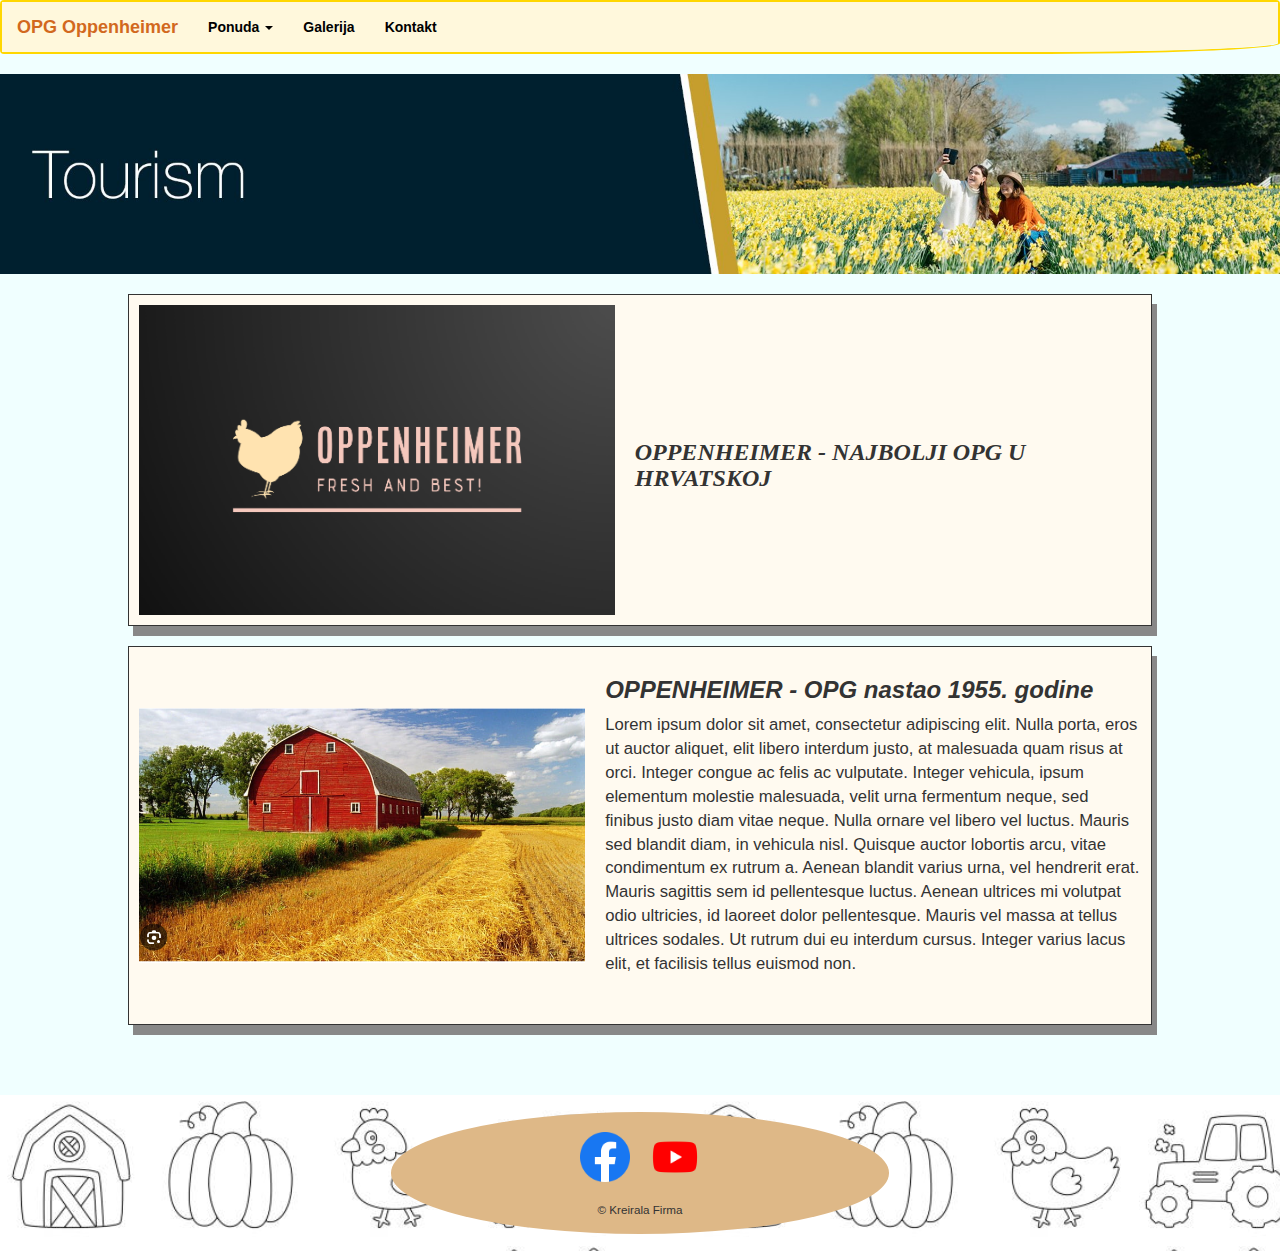
<file: index.html>
<!DOCTYPE html>
<html lang="en">
<head>
  <title>OPG</title>
  <meta charset="utf-8">
  <meta name="viewport" content="width=device-width, initial-scale=1">
  <link rel="stylesheet" href="https://maxcdn.bootstrapcdn.com/bootstrap/3.4.1/css/bootstrap.min.css">
  <script src="https://ajax.googleapis.com/ajax/libs/jquery/3.6.4/jquery.min.js"></script>
  <script src="https://maxcdn.bootstrapcdn.com/bootstrap/3.4.1/js/bootstrap.min.js"></script>
  <link rel="stylesheet" href="design.css">
  <link rel="icon" href="https://media.geeksforgeeks.org/wp-content/cdn-uploads/gfg_200X200.png" 
        type="image/x-icon">
</head>

<body>

<nav class="navbar navbar-inverse">
  <div class="container-fluid">
    <div class="navbar-header">
      <button type="button" class="navbar-toggle" data-toggle="collapse" data-target="#myNavbar">
        <span class="icon-bar"></span>
        <span class="icon-bar"></span>
        <span class="icon-bar"></span>
      </button>
      <a class="navbar-brand" href="index.html">OPG Oppenheimer  </a>
    </div>
    <div class="collapse navbar-collapse" id="myNavbar">
      <ul class="nav navbar-nav">
        <li class="dropdown">
          <a class="dropdown-toggle" data-toggle="dropdown" href="#">Ponuda <span class="caret"></span></a>
          <ul class="dropdown-menu">
            <li><a href="restoran.html">Restoran</a></li>
            <li><a href="aktivnosti.html">Druženja i proslave</a></li>
          </ul>
        </li>
        <li><a href="galerija.html">Galerija</a></li>
        <li><a href="kontakt.html">Kontakt</a></li>
      </ul>

    </div>
  </div>
</nav>
<main>

  <div>
    <img src="images/banner.png" alt="banner" class="banner"><br><br>
  </div>

  <div class="container2 shadow">
    <div class="image">
      <img src="images/logo.png" alt="logo">
    </div>
    <div class="text">
      <h1>OPPENHEIMER - NAJBOLJI OPG U HRVATSKOJ</h1>
    </div>
  </div>

  <br>
  <div class="container2 shadow">
    <div class="image2">
      <img src="images/house.png" alt="logo">
    </div>
    <div class="text">
      <h2>OPPENHEIMER - OPG nastao 1955. godine</h2>
      <p>Lorem ipsum dolor sit amet, consectetur adipiscing elit. Nulla porta, eros ut auctor aliquet, elit libero interdum justo, at malesuada quam risus at orci. Integer congue ac felis ac vulputate. Integer vehicula, ipsum elementum molestie malesuada, velit urna fermentum neque, sed finibus justo diam vitae neque. Nulla ornare vel libero vel luctus. Mauris sed blandit diam, in vehicula nisl. Quisque auctor lobortis arcu, vitae condimentum ex rutrum a. Aenean blandit varius urna, vel hendrerit erat. Mauris sagittis sem id pellentesque luctus. Aenean ultrices mi volutpat odio ultricies, id laoreet dolor pellentesque. Mauris vel massa at tellus ultrices sodales. Ut rutrum dui eu interdum cursus. Integer varius lacus elit, et facilisis tellus euismod non.</p><br>
    </div>
  </div>




<br><br>

</main>

<footer class="centar">
  <div class="backgroundBeige centar auto-margins">
    <div class="socialMediaContainer">
      <img src="images/fb.png" alt="fb" width="50em" height="50em" class="marginsForSocialMedia">
      <img src="images/yt.png" alt="yt" width="50em" height="50em" class="">
    </div>
    <br>
    <div class="centar">
      <p> &copy; Kreirala Firma</p>
    </div>
  </div>
</footer>

</body>

</html>
</file>
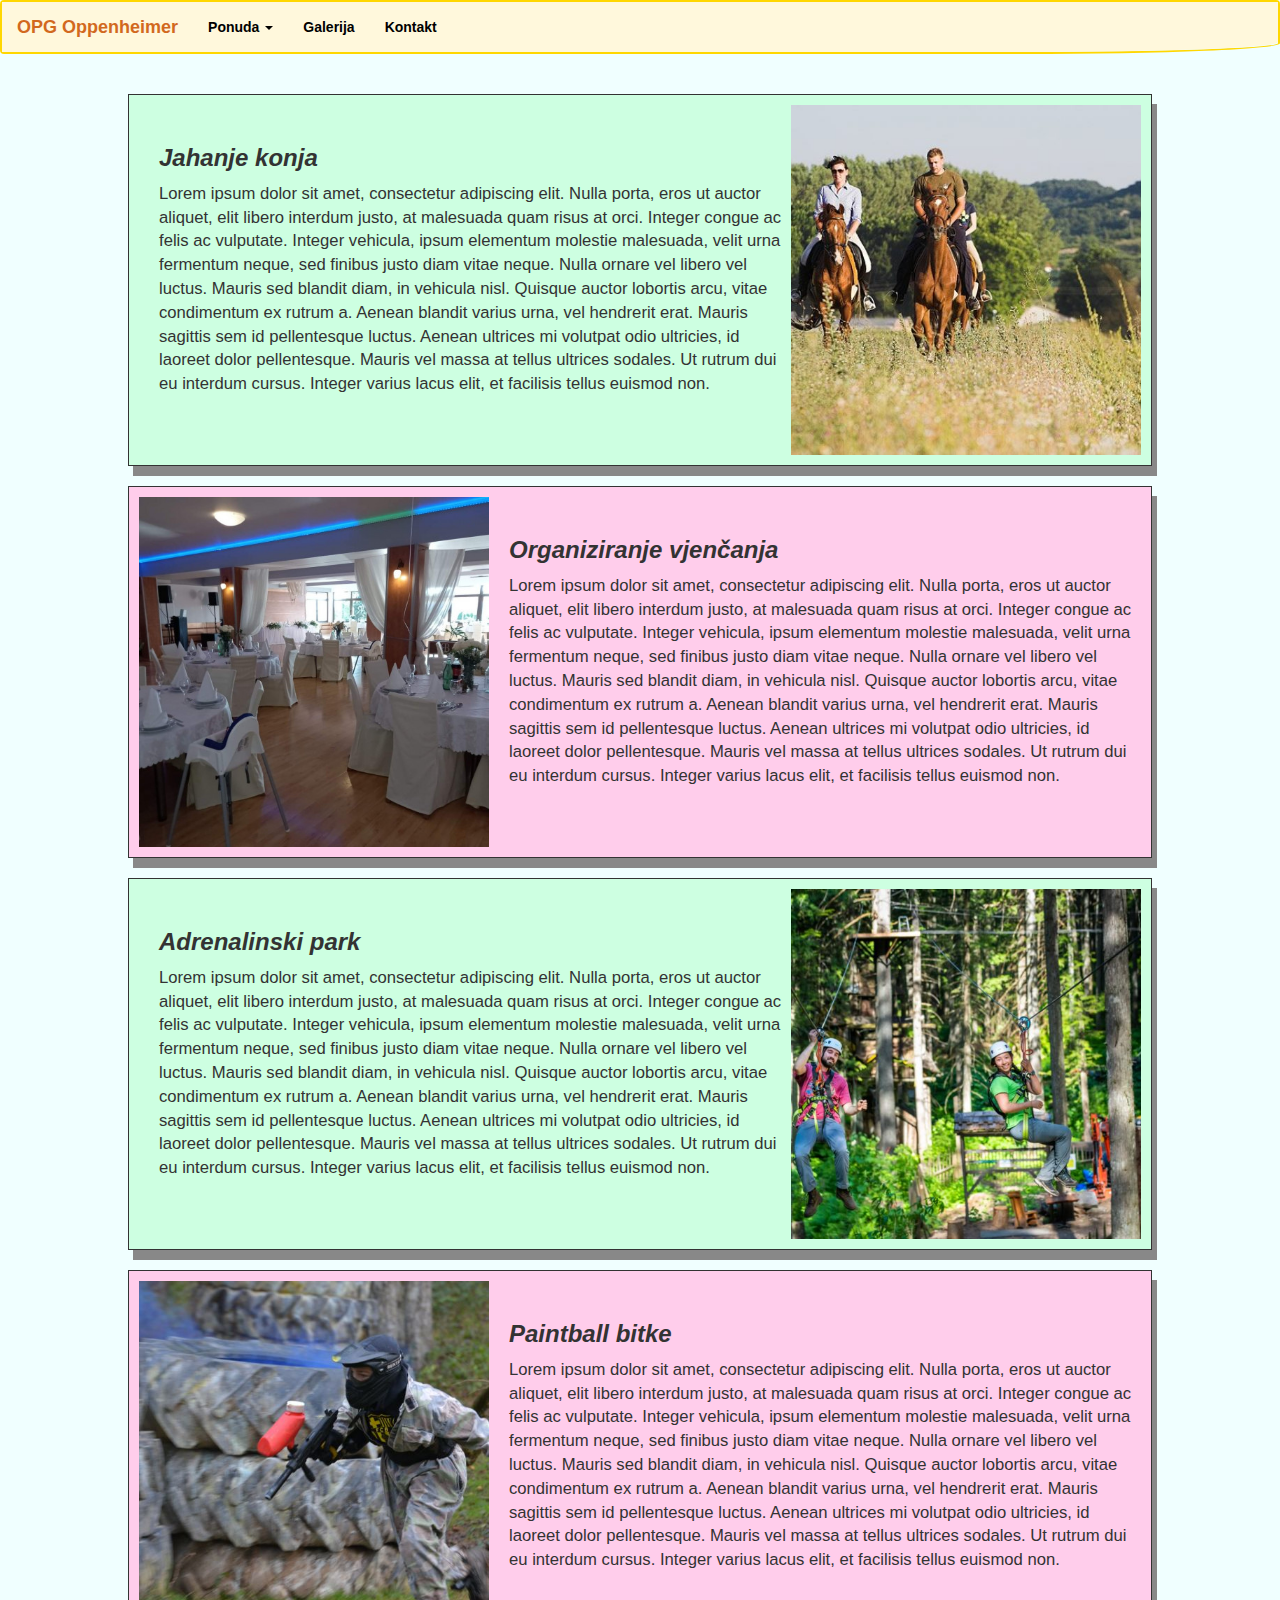
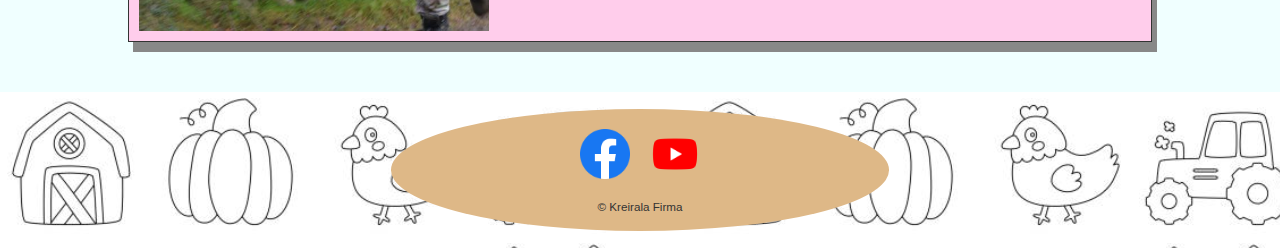
<file: aktivnosti.html>
<!DOCTYPE html>
<html lang="en">
<head>
  <title>OPG</title>
  <meta charset="utf-8">
  <meta name="viewport" content="width=device-width, initial-scale=1">
  <link rel="stylesheet" href="https://maxcdn.bootstrapcdn.com/bootstrap/3.4.1/css/bootstrap.min.css">
  <script src="https://ajax.googleapis.com/ajax/libs/jquery/3.6.4/jquery.min.js"></script>
  <script src="https://maxcdn.bootstrapcdn.com/bootstrap/3.4.1/js/bootstrap.min.js"></script>
  <link rel="stylesheet" href="design.css">
  <link rel="icon" href="https://media.geeksforgeeks.org/wp-content/cdn-uploads/gfg_200X200.png" 
  type="image/x-icon">
</head>

<body>

<nav class="navbar navbar-inverse">
  <div class="container-fluid">
    <div class="navbar-header">
      <button type="button" class="navbar-toggle" data-toggle="collapse" data-target="#myNavbar">
        <span class="icon-bar"></span>
        <span class="icon-bar"></span>
        <span class="icon-bar"></span>
      </button>
      <a class="navbar-brand" href="index.html">OPG Oppenheimer  </a>
    </div>
    <div class="collapse navbar-collapse" id="myNavbar">
      <ul class="nav navbar-nav">
        <li class="dropdown">
          <a class="dropdown-toggle" data-toggle="dropdown" href="#">Ponuda <span class="caret"></span></a>
          <ul class="dropdown-menu">
            <li><a href="restoran.html">Restoran</a></li>
            <li><a href="aktivnosti.html" id="active">Druženja i proslave</a></li>
          </ul>
        </li>
        <li><a href="galerija.html">Galerija</a></li>
        <li><a href="kontakt.html">Kontakt</a></li>
      </ul>

    </div>
  </div>
</nav>
<main>

  <br>
  <div class="container2 shadow different-color">

    <div class="text">
      <h2>
        Jahanje konja
      </h2>
      <p>Lorem ipsum dolor sit amet, consectetur adipiscing elit. Nulla porta, eros ut auctor aliquet, elit libero interdum justo, at malesuada quam risus at orci. Integer congue ac felis ac vulputate. Integer vehicula, ipsum elementum molestie malesuada, velit urna fermentum neque, sed finibus justo diam vitae neque. Nulla ornare vel libero vel luctus. Mauris sed blandit diam, in vehicula nisl. Quisque auctor lobortis arcu, vitae condimentum ex rutrum a. Aenean blandit varius urna, vel hendrerit erat. Mauris sagittis sem id pellentesque luctus. Aenean ultrices mi volutpat odio ultricies, id laoreet dolor pellentesque. Mauris vel massa at tellus ultrices sodales. Ut rutrum dui eu interdum cursus. Integer varius lacus elit, et facilisis tellus euismod non.</p><br>
    </div>
    <div class="image3">
      <img src="images/activity1.png  " alt="logo" width="350em" height="350em">
    </div>
  </div>

  <br>

  <div class="container2 shadow different-color2">
    <div class="image3">
      <img src="images/activity2.png  " alt="logo" width="350em" height="350em">
    </div>
    <div class="text">
      <h2>
        Organiziranje vjenčanja
      </h2>
      <p>Lorem ipsum dolor sit amet, consectetur adipiscing elit. Nulla porta, eros ut auctor aliquet, elit libero interdum justo, at malesuada quam risus at orci. Integer congue ac felis ac vulputate. Integer vehicula, ipsum elementum molestie malesuada, velit urna fermentum neque, sed finibus justo diam vitae neque. Nulla ornare vel libero vel luctus. Mauris sed blandit diam, in vehicula nisl. Quisque auctor lobortis arcu, vitae condimentum ex rutrum a. Aenean blandit varius urna, vel hendrerit erat. Mauris sagittis sem id pellentesque luctus. Aenean ultrices mi volutpat odio ultricies, id laoreet dolor pellentesque. Mauris vel massa at tellus ultrices sodales. Ut rutrum dui eu interdum cursus. Integer varius lacus elit, et facilisis tellus euismod non.</p><br>
    </div>
  </div>

<br>

<div class="container2 shadow different-color">
  <div class="text">
    <h2>
      Adrenalinski park
    </h2>
    <p>Lorem ipsum dolor sit amet, consectetur adipiscing elit. Nulla porta, eros ut auctor aliquet, elit libero interdum justo, at malesuada quam risus at orci. Integer congue ac felis ac vulputate. Integer vehicula, ipsum elementum molestie malesuada, velit urna fermentum neque, sed finibus justo diam vitae neque. Nulla ornare vel libero vel luctus. Mauris sed blandit diam, in vehicula nisl. Quisque auctor lobortis arcu, vitae condimentum ex rutrum a. Aenean blandit varius urna, vel hendrerit erat. Mauris sagittis sem id pellentesque luctus. Aenean ultrices mi volutpat odio ultricies, id laoreet dolor pellentesque. Mauris vel massa at tellus ultrices sodales. Ut rutrum dui eu interdum cursus. Integer varius lacus elit, et facilisis tellus euismod non.</p><br>
  </div>
  <div class="image3">
    <img src="images/activity3.png  " alt="logo" width="350em" height="350em">
  </div>
</div>
<br>

<div class="container2 shadow different-color2">
  <div class="image3">
    <img src="images/activity4.png  " alt="logo" width="350em" height="350em">
  </div>
  <div class="text">
    <h2>
      Paintball bitke
    </h2>
    <p>Lorem ipsum dolor sit amet, consectetur adipiscing elit. Nulla porta, eros ut auctor aliquet, elit libero interdum justo, at malesuada quam risus at orci. Integer congue ac felis ac vulputate. Integer vehicula, ipsum elementum molestie malesuada, velit urna fermentum neque, sed finibus justo diam vitae neque. Nulla ornare vel libero vel luctus. Mauris sed blandit diam, in vehicula nisl. Quisque auctor lobortis arcu, vitae condimentum ex rutrum a. Aenean blandit varius urna, vel hendrerit erat. Mauris sagittis sem id pellentesque luctus. Aenean ultrices mi volutpat odio ultricies, id laoreet dolor pellentesque. Mauris vel massa at tellus ultrices sodales. Ut rutrum dui eu interdum cursus. Integer varius lacus elit, et facilisis tellus euismod non.</p><br>
  </div>
</div>

<br>
</main>

<footer class="centar">
  <div class="backgroundBeige centar auto-margins">
    <div class="socialMediaContainer">
      <img src="images/fb.png" alt="fb" width="50em" height="50em" class="marginsForSocialMedia">
      <img src="images/yt.png" alt="yt" width="50em" height="50em" class="">
    </div>
    <br>
    <div class="centar">
      <p> &copy; Kreirala Firma</p>
    </div>
  </div>
</footer>

</body>

</html>
</file>
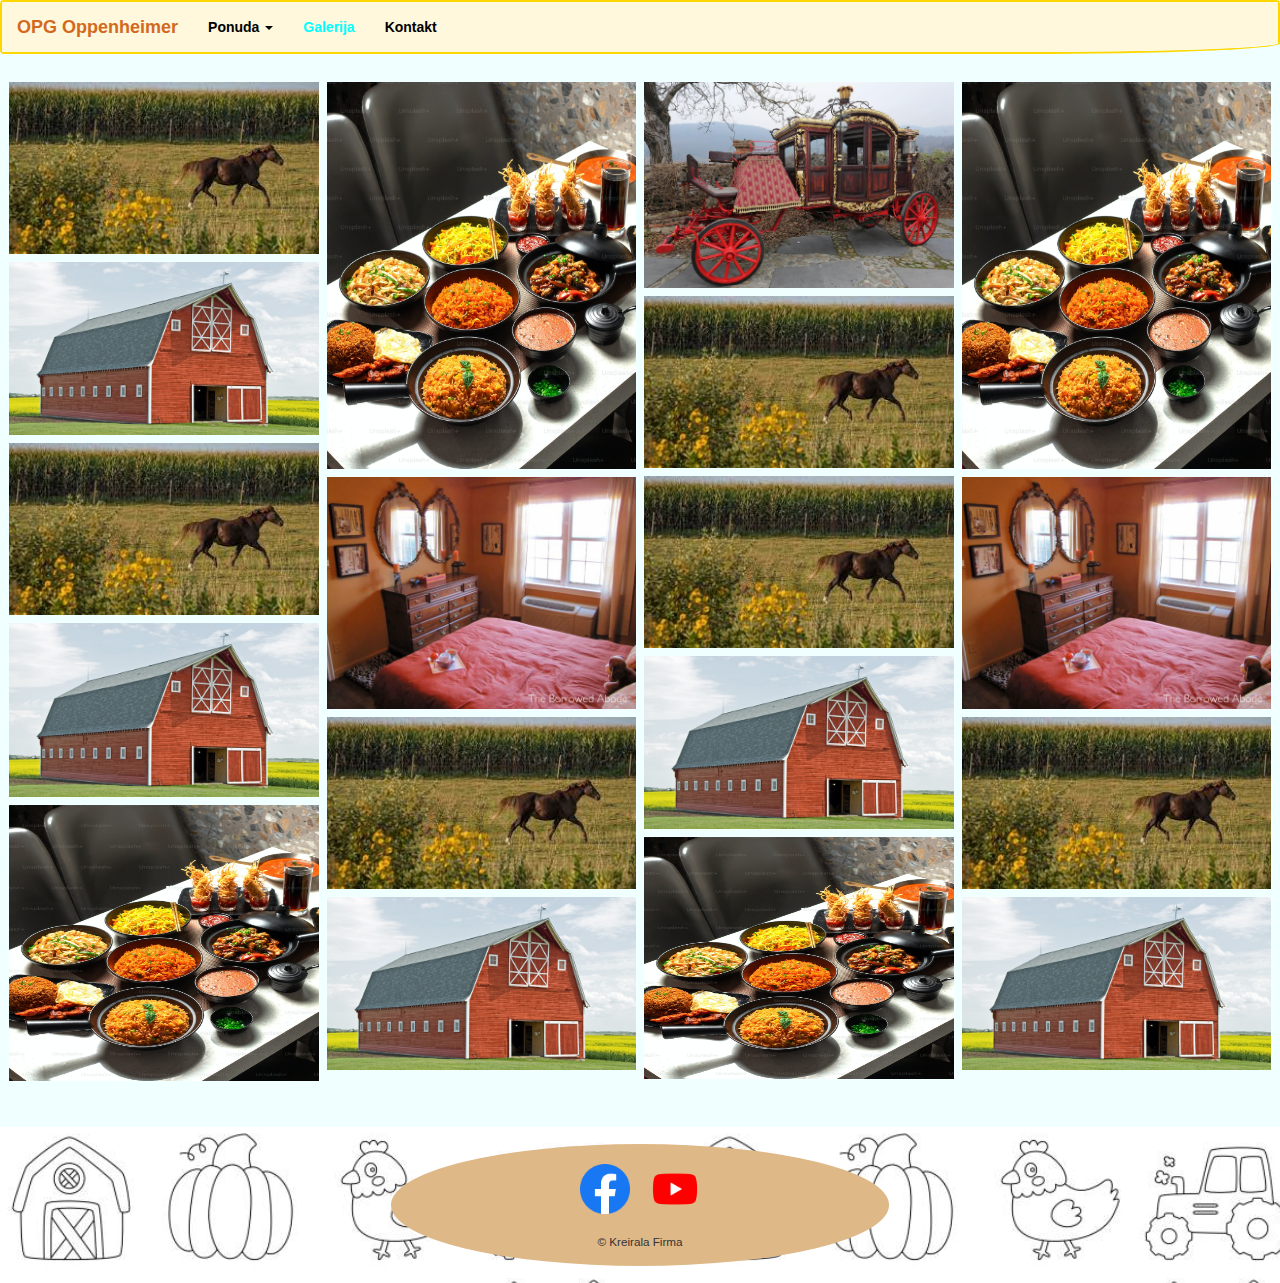
<file: galerija.html>
<!DOCTYPE html>
<html lang="en">
  <head>
    <title>OPG</title>
    <meta charset="utf-8" >
    <meta name="viewport" content="width=device-width, initial-scale=1" >
    <link
      rel="stylesheet"
      href="https://maxcdn.bootstrapcdn.com/bootstrap/3.4.1/css/bootstrap.min.css"
    >
    <script src="https://ajax.googleapis.com/ajax/libs/jquery/3.6.4/jquery.min.js"></script>
    <script src="https://maxcdn.bootstrapcdn.com/bootstrap/3.4.1/js/bootstrap.min.js"></script>
    <link rel="stylesheet" href="design.css" >
    <link rel="icon" href="https://media.geeksforgeeks.org/wp-content/cdn-uploads/gfg_200X200.png" 
    type="image/x-icon">
  </head>

  <body>
    <nav class="navbar navbar-inverse">
      <div class="container-fluid">
        <div class="navbar-header">
          <button
            type="button"
            class="navbar-toggle"
            data-toggle="collapse"
            data-target="#myNavbar"
          >
            <span class="icon-bar"></span>
            <span class="icon-bar"></span>
            <span class="icon-bar"></span>
          </button>
          <a class="navbar-brand" href="index.html">OPG Oppenheimer </a>
        </div>
        <div class="collapse navbar-collapse" id="myNavbar">
          <ul class="nav navbar-nav">
            <li class="dropdown">
              <a class="dropdown-toggle" data-toggle="dropdown" href="#"
                >Ponuda <span class="caret"></span
              ></a>
              <ul class="dropdown-menu">
                <li><a href="restoran.html">Restoran</a></li>
                <li><a href="aktivnosti.html">Druženja i proslave</a></li>
              </ul>
            </li>
            <li><a href="galerija.html" id="active">Galerija</a></li>
            <li><a href="kontakt.html">Kontakt</a></li>
          </ul>
        </div>
      </div>
    </nav>
    <main>
    <div class="margin-bottom">
        <div class="row">
            <div class="column">
              <img src="images/horse.png" alt="horse" >
              <img src="images/barn.png" alt="horse" >
              <img src="images/horse.png" alt="horse" >
              <img src="images/barn.png" alt="horse" >
              <img src="images/table.png" alt="horse" height="24%" >
            </div>
            <div class="column">
              <img src="images/table.png" alt="horse" >
              <img src="images/bedroom.png" alt="horse" >
              <img src="images/horse.png" alt="horse" >
              <img src="images/barn.png" alt="horse" >
            </div>
            <div class="column">
                <img src="images/kocija.png" alt="horse" >
                <img src="images/horse.png" alt="horse" >
                <img src="images/horse.png" alt="horse" >
                <img src="images/barn.png" alt="horse" >
                <img src="images/table.png" alt="horse" height="21%" >
            </div>
            <div class="column">
                <img src="images/table.png" alt="horse" >
                <img src="images/bedroom.png" alt="horse" >
                <img src="images/horse.png" alt="horse" >
                <img src="images/barn.png" alt="horse" >
            </div>
          </div>
    </div>

    </main>

    <footer>
      <div class="backgroundBeige centar">
        <div class="socialMediaContainer">
          <img
            src="images/fb.png"
            alt="fb"
            width="50em"
            height="50em"
            class="marginsForSocialMedia"
          >
          <img
            src="images/yt.png"
            alt="yt"
            width="50em"
            height="50em"
            class=""
          >
        </div>
        <br >
        <div class="centar">
          <p>&copy; Kreirala Firma</p>
        </div>
      </div>
    </footer>
  </body>
</html>
</file>
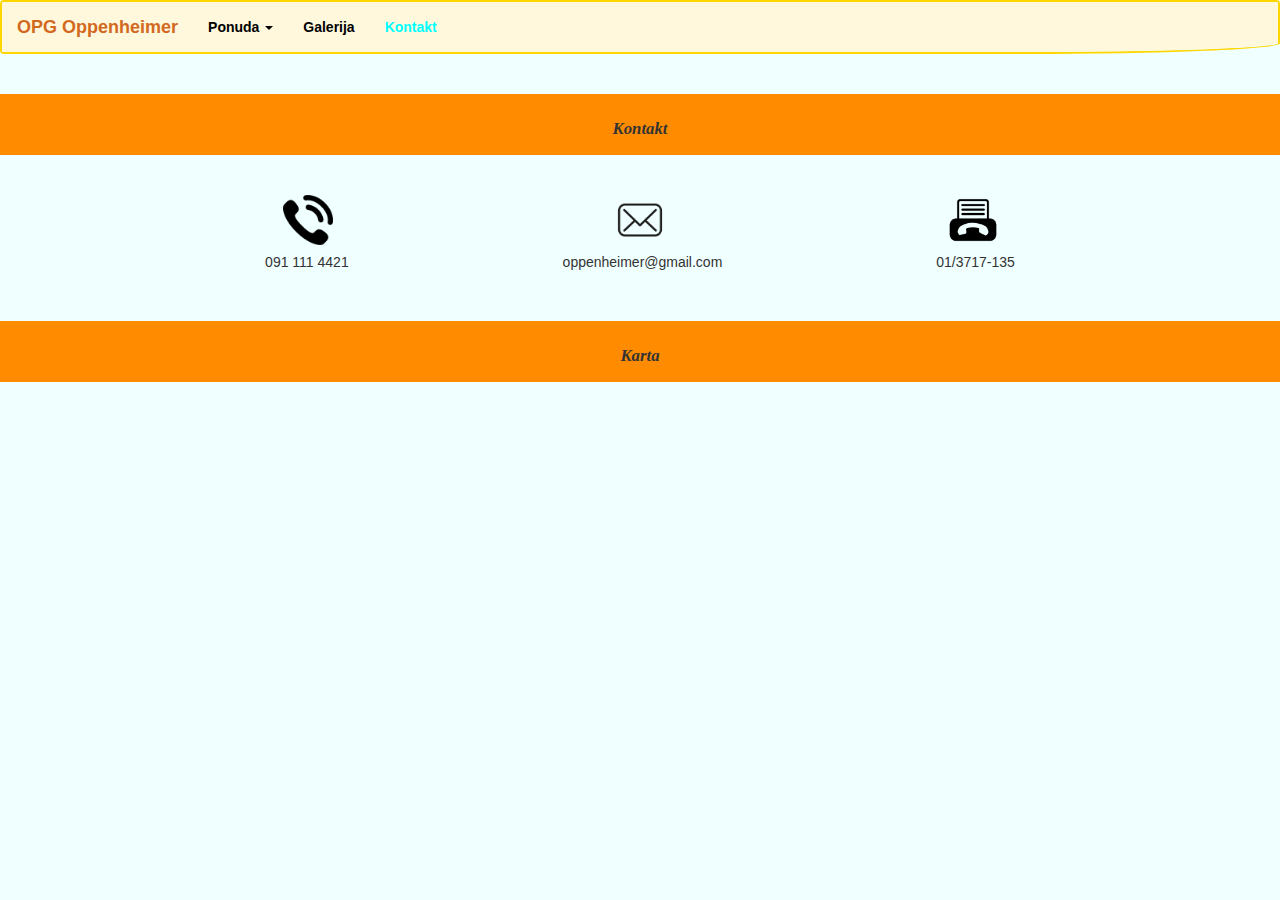
<file: kontakt.html>
<!DOCTYPE html>
<html lang="en">
<head>
  <title>OPG</title>
  <meta charset="utf-8">
  <meta name="viewport" content="width=device-width, initial-scale=1">
  <link rel="stylesheet" href="https://maxcdn.bootstrapcdn.com/bootstrap/3.4.1/css/bootstrap.min.css">
  <script src="https://ajax.googleapis.com/ajax/libs/jquery/3.6.4/jquery.min.js"></script>
  <script src="https://maxcdn.bootstrapcdn.com/bootstrap/3.4.1/js/bootstrap.min.js"></script>
  <link rel="stylesheet" href="design.css">
  <link rel="icon" href="https://media.geeksforgeeks.org/wp-content/cdn-uploads/gfg_200X200.png" 
  type="image/x-icon">
</head>

<body>

<nav class="navbar navbar-inverse">
  <div class="container-fluid">
    <div class="navbar-header">
      <button type="button" class="navbar-toggle" data-toggle="collapse" data-target="#myNavbar">
        <span class="icon-bar"></span>
        <span class="icon-bar"></span>
        <span class="icon-bar"></span>
      </button>
      <a class="navbar-brand" href="index.html">OPG Oppenheimer  </a>
    </div>
    <div class="collapse navbar-collapse" id="myNavbar">
      <ul class="nav navbar-nav">
        <li class="dropdown">
          <a class="dropdown-toggle" data-toggle="dropdown" href="#">Ponuda <span class="caret"></span></a>
          <ul class="dropdown-menu">
            <li><a href="restoran.html">Restoran</a></li>
            <li><a href="aktivnosti.html">Druženja i proslave</a></li>
          </ul>
        </li>
        <li><a href="galerija.html">Galerija</a></li>
        <li><a href="kontakt.html" id="active">Kontakt</a></li>
      </ul>

    </div>
  </div>
</nav>
<main>

<br>

<div class="centar auto-margins different-color padding color-div">
    <h1>Kontakt</h1>
</div>

  <br>
  <br>

<div class="contact-container">
<img src="images/tele.png" width="50em" height="50em" alt="tel">
<img src="images/mail.png" alt="fax" width="50em" height="50em">
<img src="images/fax.png" alt="fax" width="50em" height="50em">
</div>

<div class="contact-container">
<h5 class="tel">091 111 4421</h5>
<h5 >oppenheimer@gmail.com</h5>
<h5 class="fax">01/3717-135 </h5>
    </div>
<br><br>

<div class="centar auto-margins different-color padding color-div">
    <h1>Karta</h1>
</div>
<br><br>
<div class="centar">
    <iframe src="https://www.google.com/maps/embed?pb=!1m18!1m12!1m3!1d2662.506408058692!2d11.57847607610238!3d48.139041471243644!2m3!1f0!2f0!3f0!3m2!1i1024!2i768!4f13.1!3m3!1m2!1s0x479e75d354e1c5a5%3A0xde0ec282eb6319e6!2sOppenheimer%20Europe%20Ltd%20(Munich%20Branch)!5e0!3m2!1shr!2shr!4v1690204432226!5m2!1shr!2shr" width="600" height="450" style="border:0;" allowfullscreen="" loading="lazy" referrerpolicy="no-referrer-when-downgrade"></iframe>
</div>

</main>


</body>

</html>
</file>
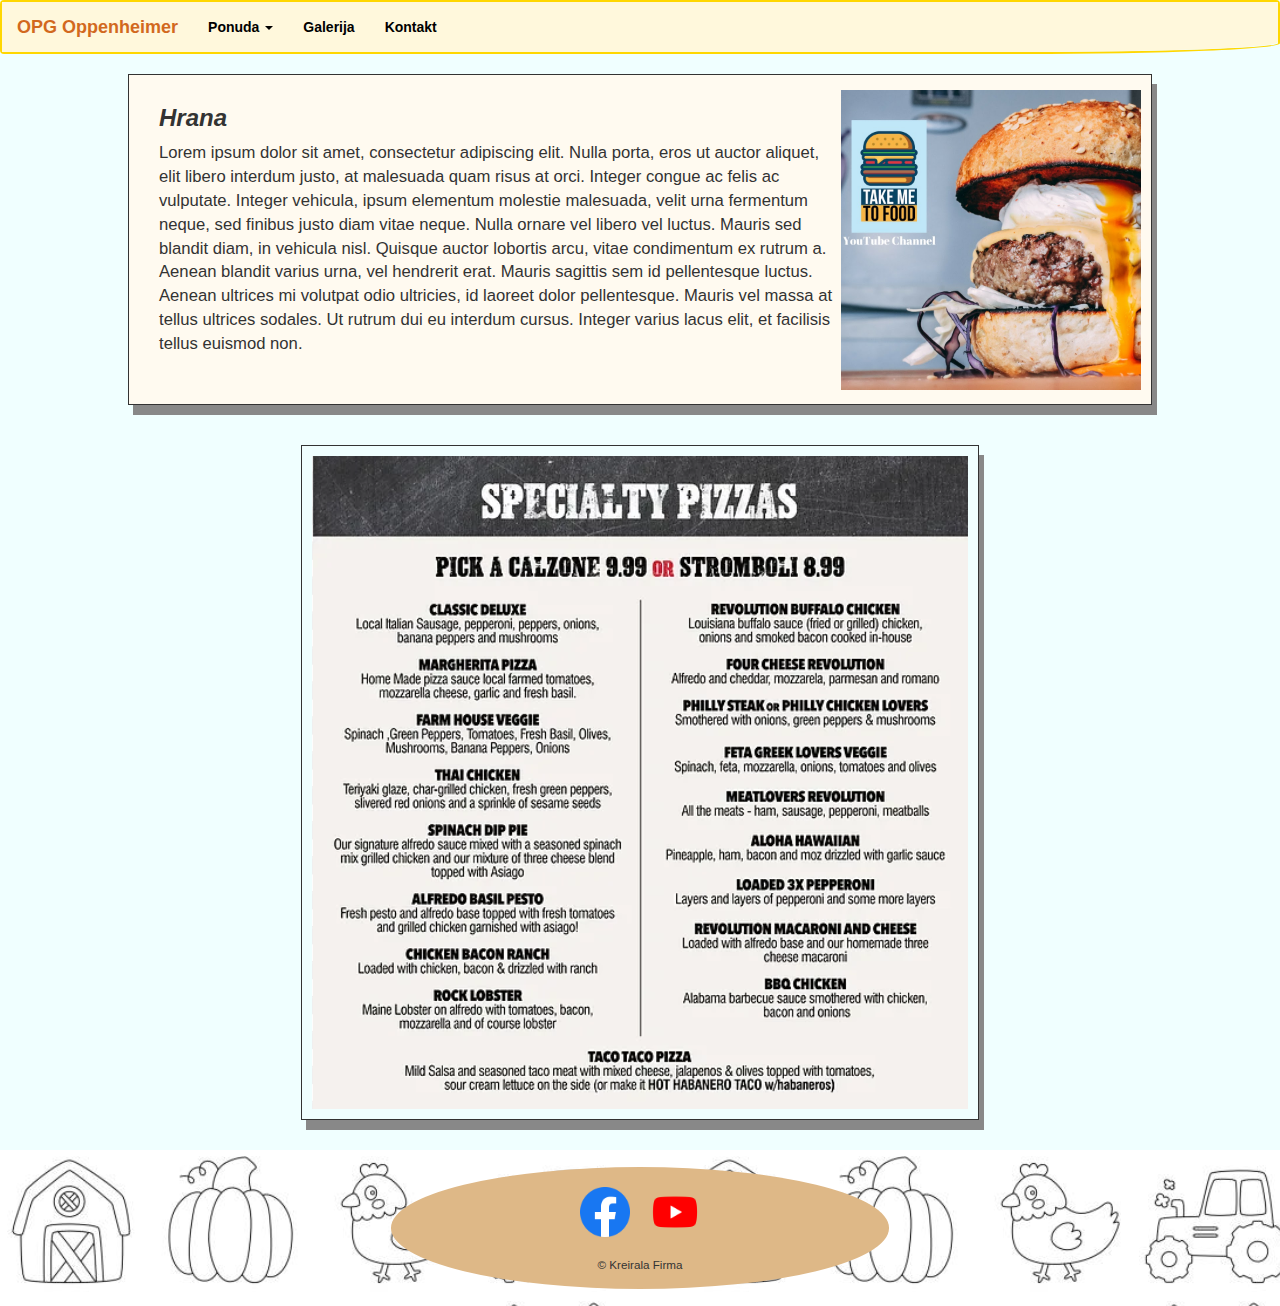
<file: restoran.html>
<!DOCTYPE html>
<html lang="en">
<head>
  <title>OPG</title>
  <meta charset="utf-8">
  <meta name="viewport" content="width=device-width, initial-scale=1">
  <link rel="stylesheet" href="https://maxcdn.bootstrapcdn.com/bootstrap/3.4.1/css/bootstrap.min.css">
  <script src="https://ajax.googleapis.com/ajax/libs/jquery/3.6.4/jquery.min.js"></script>
  <script src="https://maxcdn.bootstrapcdn.com/bootstrap/3.4.1/js/bootstrap.min.js"></script>
  <link rel="stylesheet" href="design.css">
  <link rel="icon" href="https://media.geeksforgeeks.org/wp-content/cdn-uploads/gfg_200X200.png" 
  type="image/x-icon">
</head>

<body>

<nav class="navbar navbar-inverse">
  <div class="container-fluid">
    <div class="navbar-header">
      <button type="button" class="navbar-toggle" data-toggle="collapse" data-target="#myNavbar">
        <span class="icon-bar"></span>
        <span class="icon-bar"></span>
        <span class="icon-bar"></span>
      </button>
      <a class="navbar-brand" href="index.html">OPG Oppenheimer </a>
    </div>
    <div class="collapse navbar-collapse" id="myNavbar">
      <ul class="nav navbar-nav">
        <li class="dropdown">
          <a class="dropdown-toggle" data-toggle="dropdown" href="#">Ponuda <span class="caret"></span></a>
          <ul class="dropdown-menu">
            <li><a href="restoran.html" id="active">Restoran</a></li>
            <li><a href="aktivnosti.html">Druženja i proslave</a></li>
          </ul>
        </li>
        <li><a href="galerija.html">Galerija</a></li>
        <li><a href="kontakt.html">Kontakt</a></li>
      </ul>

    </div>
  </div>
</nav>
<main>

  <div class="container2 shadow">

    <div class="text">
      <h2>Hrana</h2>
      <p>Lorem ipsum dolor sit amet, consectetur adipiscing elit. Nulla porta, eros ut auctor aliquet, elit libero interdum justo, at malesuada quam risus at orci. Integer congue ac felis ac vulputate. Integer vehicula, ipsum elementum molestie malesuada, velit urna fermentum neque, sed finibus justo diam vitae neque. Nulla ornare vel libero vel luctus. Mauris sed blandit diam, in vehicula nisl. Quisque auctor lobortis arcu, vitae condimentum ex rutrum a. Aenean blandit varius urna, vel hendrerit erat. Mauris sagittis sem id pellentesque luctus. Aenean ultrices mi volutpat odio ultricies, id laoreet dolor pellentesque. Mauris vel massa at tellus ultrices sodales. Ut rutrum dui eu interdum cursus. Integer varius lacus elit, et facilisis tellus euismod non.</p><br>
    </div>
    <div class="image3">
      <img src="images/food.png" alt="logo" width="300em" height="300em">
    </div>
  </div>
<br><br>
<div class="centar">
  <img src="images/meni.png" alt="meni" class="shadow">
</div>

</main>


<footer>
  <div class="backgroundBeige centar">
    <div class="socialMediaContainer">
      <img src="images/fb.png" alt="fb" width="50em" height="50em" class="marginsForSocialMedia">
      <img src="images/yt.png" alt="yt" width="50em" height="50em" class="">
    </div>
    <br>
    <div class="centar">
      <p> &copy; Kreirala Firma</p>
    </div>

  </div>

</footer>



</body>
</html>
</file>
<file: design.css>
.container-fluid{
  background-color:cornsilk;
  border-bottom-right-radius: 20%;
  font-style: normal;
  font-weight: bolder;
  border-color:green;
}
.navbar-inverse .navbar-nav>li>a  {
  color: black;
}

.navbar-inverse .navbar-nav>li>a:hover{
  color:coral
}

.navbar-nav>li>a:hover {
  color:darkslateblue;
  background-color: transparent;
}
.navbar-toggle{
  background-color: red;
}

#active{
  color:aqua;
}

.navbar-inverse .navbar-brand {
  color: chocolate;
}


.navbar-inverse .navbar-brand:hover {
  color: darkblue;
}



body{
  background-color:azure;
}

.navbar-inverse{
  background-color: azure;
  border-bottom-right-radius: 20%;
  border: 2px gold solid;
}



/*bootstrap end*/

.container2 {
  position: relative;
  margin-left:10%;
  display: flex;
  align-items: center;
  justify-content: center;
  /*margin-right:200px;*/
  border:black solid 3px;
  padding-left:0px;
  background-color: floralwhite;
  width:80%;
  margin: 0 auto; /* Dodali smo ovu liniju kako bismo centrirali kontejner na stranici */

}
img {
  max-width: 100%;
  position: relative;
}


.text {
  font-size: 20px;
  padding-left: 20px;
  font-family: 'Trebuchet MS', 'Lucida Sans Unicode', 'Lucida Grande', 'Lucida Sans', Arial, sans-serif;
}

.shadow {
  border: 1px solid;
  padding: 10px;
  box-shadow: 5px 10px #888888;
}

footer{
  background-image: url(images/repeatBG.PNG);
  background-repeat: repeat-x;
  padding:3em;
  padding:17px;
  margin-top: 30px;
  width: auto;
}


.banner{
  width: 100%;
}


/*slike u kontejnerima*/
.image {
  flex-basis: 50%;
  max-width: 100%;
  height: auto;
}

.image2{
  flex-basis:450%;
}
.image3 {
  margin-left: auto;
  flex-shrink: 0;
}

.image4 {
  margin-right: 20px;
  flex-shrink: 0;
  flex-basis: 30%;
}

.different-color{
  background-color: #CDFFE1;
}
.different-color2{
  background-color: #FFCDEB;
}

/*za footer*/

.socialMediaContainer {
  display: flex;
  justify-content: center;
}

.marginsForSocialMedia{
  margin-right: 20px;
}



h2{
  font-size: x-large;
  font-family: 'Trebuchet MS', 'Lucida Sans Unicode', 'Lucida Grande', 'Lucida Sans', Arial, sans-serif;
  font-style: oblique;
  font-weight: bolder;
}
p{
  font-size: smaller;
}

.centar{
  text-align: center;
}
.backgroundBeige{
  background-color: burlywood;
  margin-left: auto;
  margin-right: auto;
  padding-top: 20px;
  padding-bottom:5px;
  border-radius: 50%;
  width: 40%;
}


h1{
  font-family: Georgia, 'Times New Roman', Times, serif;
  font-weight: bolder;
  font-size: larger;
  font-style: italic;
  
}





/*GALERIJA*/

.row {
  display: flex;
  flex-wrap: wrap;
  padding: 0 4px;
  margin-right: 1px;
  margin-left: 1px;
}

/* Create four equal columns that sits next to each other */
.column {
  flex: 25%;
  max-width: 25%;
  padding: 0 4px;
  margin-bottom: -10%;
}

.column img {
  margin-top: 8px;
  vertical-align: middle;
  width: 100%;
  max-width: 100%;

}

.auto-margins{
  margin-left: auto;
  margin-right: auto;
}
.auto-margin-left{
  margin-left: auto;
}

.padding{
  padding:0.5%;
}
.color-div{
  background-color: darkorange;
}

@media (max-width: 620px) {
  h2 {
    font-size: xx-small;
  }
  p{
    font-size: x-small;
    overflow: auto;
  }
  h1{
    font-size: x-small;
  }
  footer{
    background-repeat: repeat;
    background-size: contain;
    height:10em;
    padding:1px;
    margin-top: 30px;
  }
  .backgroundBeige{
    width: 10em;

}
}



.contact-container{
  display:flex;
  justify-content: space-evenly;
  align-items: baseline;
  position: relative;
}
.tel{
  position:relative;
  left:2%;
}

.fax{
  position:relative;
  right:2%;
}
</file>
